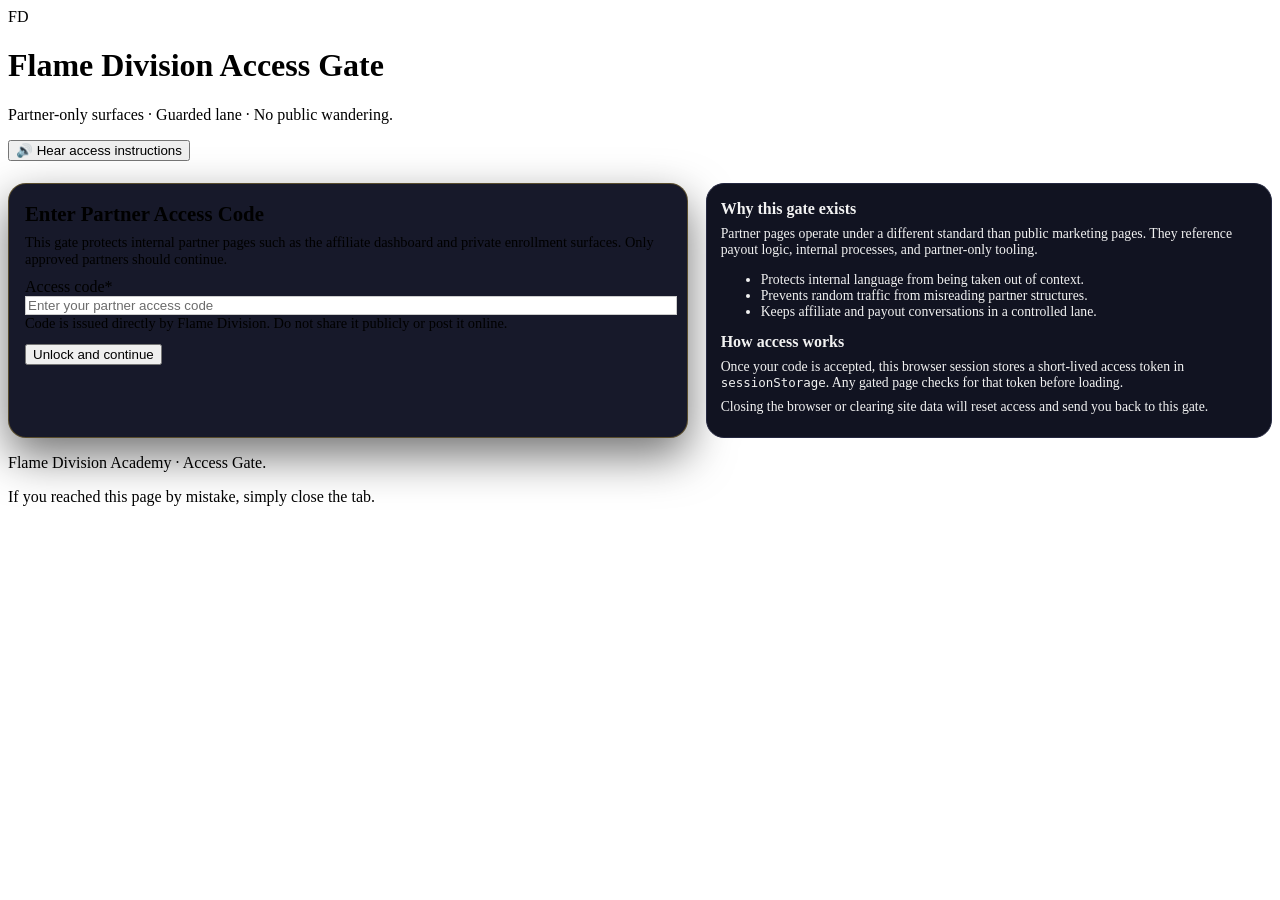
<file: docs/gate.html>
<!doctype html>
<html lang="en">
<head>
  <meta charset="utf-8" />
  <title>Flame Division Access Gate</title>
  <meta name="viewport" content="width=device-width, initial-scale=1" />
  <link rel="stylesheet" href="style.css" />
  <style>
    /* Gate-specific tweaks on top of main style.css */

    .gate-wrapper {
      margin-top: 22px;
      display: grid;
      grid-template-columns: minmax(0, 1.2fr) minmax(0, 1fr);
      gap: 18px;
    }

    .gate-main {
      background: var(--bg-soft, #17192a);
      border-radius: var(--radius-lg, 18px);
      border: 1px solid rgba(212, 175, 55, 0.35);
      box-shadow: var(--shadow-soft, 0 18px 45px rgba(0,0,0,0.55));
      padding: 18px 16px 18px;
    }

    .gate-main h2 {
      margin: 0 0 8px;
      font-size: 1.3rem;
    }

    .gate-main p {
      margin: 0 0 10px;
      font-size: 0.9rem;
    }

    .gate-form {
      margin-top: 10px;
    }

    .gate-form .form-field {
      margin-bottom: 12px;
    }

    .gate-form .form-field input {
      width: 100%;
    }

    .gate-side {
      background: var(--bg-elevated, #111321);
      border-radius: var(--radius-lg, 18px);
      border: 1px solid var(--border-subtle, #252840);
      padding: 16px 14px 14px;
      font-size: 0.86rem;
    }

    .gate-side h3 {
      margin: 0 0 8px;
      font-size: 1rem;
    }

    .gate-side p {
      margin: 0 0 8px;
    }

    .gate-side code {
      font-size: 0.78rem;
    }

    @media (max-width: 720px) {
      .gate-wrapper {
        grid-template-columns: 1fr;
      }
    }
  </style>
</head>
<body>
  <div class="page">
    <!-- HEADER -->
    <header class="fd-header">
      <div class="fd-brand">
        <div class="fd-logo">FD</div>
        <div class="fd-brand-text">
          <h1>Flame Division Access Gate</h1>
          <p>Partner-only surfaces · Guarded lane · No public wandering.</p>
        </div>
      </div>

      <button id="btn-tts-gate" class="ghost-btn">
        🔊 Hear access instructions
      </button>
    </header>

    <main>
      <section class="gate-wrapper">
        <!-- LEFT: ACCESS FORM -->
        <section class="gate-main">
          <h2>Enter Partner Access Code</h2>
          <p class="muted">
            This gate protects internal partner pages such as the affiliate dashboard
            and private enrollment surfaces. Only approved partners should continue.
          </p>

          <form id="gate-form" class="gate-form" novalidate>
            <div class="form-field">
              <label for="access-code">Access code<span>*</span></label>
              <input
                id="access-code"
                name="accessCode"
                type="password"
                autocomplete="off"
                placeholder="Enter your partner access code"
                required
              />
              <p class="field-note small">
                Code is issued directly by Flame Division. Do not share it publicly or post it online.
              </p>
            </div>

            <div class="form-actions">
              <button type="submit" class="primary-btn">
                Unlock and continue
              </button>
            </div>

            <p id="gate-message" class="form-message" aria-live="polite"></p>
          </form>
        </section>

        <!-- RIGHT: EXPLANATION / POLICY -->
        <aside class="gate-side panel">
          <h3>Why this gate exists</h3>
          <p>
            Partner pages operate under a different standard than public marketing pages.
            They reference payout logic, internal processes, and partner-only tooling.
          </p>
          <ul class="check-list">
            <li>Protects internal language from being taken out of context.</li>
            <li>Prevents random traffic from misreading partner structures.</li>
            <li>Keeps affiliate and payout conversations in a controlled lane.</li>
          </ul>

          <h3>How access works</h3>
          <p class="small">
            Once your code is accepted, this browser session stores a short-lived access token in
            <code>sessionStorage</code>. Any gated page checks for that token before loading.
          </p>
          <p class="small muted">
            Closing the browser or clearing site data will reset access and send you back to this gate.
          </p>
        </aside>
      </section>
    </main>

    <footer class="fd-footer">
      <p>Flame Division Academy · Access Gate.</p>
      <p class="muted small">If you reached this page by mistake, simply close the tab.</p>
    </footer>
  </div>

  <script>
    (function () {
      const ACCESS_TOKEN = "FLAME_FDA_V1";      // must match index/dashboard
      const STORAGE_KEY = "flame_fda_access";   // same key those pages read
      const HUMAN_PASSCODE = "FLAME_FDA_V1";

      const tts = {
        synth: "speechSynthesis" in window ? window.speechSynthesis : null,
        supported:
          "speechSynthesis" in window &&
          typeof window.SpeechSynthesisUtterance !== "undefined",
        current: null,
      };

      function stopSpeech() {
        if (tts.synth && tts.synth.speaking) {
          tts.synth.cancel();
          tts.current = null;
        }
      }

      function speak(text) {
        if (!tts.supported || !text) return;
        stopSpeech();
        const u = new SpeechSynthesisUtterance(text);
        u.rate = 1;
        u.pitch = 1;
        u.onend = () => (tts.current = null);
        tts.current = u;
        tts.synth.speak(u);
      }

      if (tts.synth) {
        try {
          tts.synth.getVoices();
          window.speechSynthesis.onvoiceschanged = () => {
            tts.synth.getVoices();
          };
        } catch (e) {
          console.warn("TTS preload issue:", e);
        }
      }

      document.addEventListener("DOMContentLoaded", function () {
        const form = document.getElementById("gate-form");
        const input = document.getElementById("access-code");
        const msg = document.getElementById("gate-message");
        const btnTts = document.getElementById("btn-tts-gate");

        // If already unlocked, bounce straight to target
        let current;
        try {
          current = sessionStorage.getItem(STORAGE_KEY);
        } catch (err) {
          current = null;
        }
        if (current === ACCESS_TOKEN) {
          redirectToTarget();
          return;
        }

        if (btnTts) {
          btnTts.addEventListener("click", function () {
            if (!tts.supported) {
              alert(
                "Text-to-speech is not available in this browser. Try Chrome, Edge, or Safari."
              );
              return;
            }
            const script =
              "This is the Flame Division access gate. " +
              "If you are an approved partner, enter the access code we sent you. " +
              "Once accepted, your session is unlocked and you will be redirected to your intended page. " +
              "If you are not a partner, you can safely close this tab.";
            speak(script);
          });
        }

        if (form) {
          form.addEventListener("submit", function (event) {
            event.preventDefault();
            msg.textContent = "";
            msg.className = "form-message";

            const code = (input.value || "").trim();

            if (!code) {
              msg.textContent = "Enter the partner access code to continue.";
              msg.classList.add("error");
              return;
            }

            if (code !== HUMAN_PASSCODE) {
              msg.textContent = "Access code not recognized. Check with Flame Division if you believe this is an error.";
              msg.classList.add("error");
              return;
            }

            // Store internal token for this session
            try {
              sessionStorage.setItem(STORAGE_KEY, ACCESS_TOKEN);
            } catch (err) {
              console.warn("Unable to write access token:", err);
            }

            msg.textContent = "Access granted. Redirecting…";
            msg.classList.add("success");

            redirectToTarget();
          });
        }

        function redirectToTarget() {
          const params = new URLSearchParams(window.location.search);
          const rawTarget = params.get("target") || "index.html";

          let target;
          try {
            target = decodeURIComponent(rawTarget);
          } catch (e) {
            target = "index.html";
          }

          // Basic safety: ensure we only navigate to a local relative path
          if (target.indexOf("http://") === 0 || target.indexOf("https://") === 0) {
            target = "index.html";
          }

          window.location.href = target;
        }
      });
    })();
  </script>
</body>
</html>
</file>
<file: docs/style.css>
/* Neural background canvas */
#bg-neural {
  position: fixed;
  inset: 0;
  width: 100%;
  height: 100%;
  display: block;
  z-index: -1;
}

/* Partner Dashboard Readability Fix */
.panel,
.form-section {
  background: rgba(10, 12, 24, 0.88);
  border: 1px solid rgba(212, 175, 55, 0.25);
  backdrop-filter: blur(12px);
  color: #f2f2f2;
}

/* Inputs need higher contrast over dark glass */
input,
textarea {
  background: #ffffff !important;
  color: #000000 !important;
  border: 1px solid #ccc;
}

input::placeholder,
textarea::placeholder {
  color: #6b6b6b;
}

/* Divider line in side panel */
.divider {
  border: 0;
  border-top: 1px solid rgba(212, 175, 55, 0.18);
  margin: 16px 0 10px;
}

/* Tiny text helper */
.tiny {
  font-size: 0.7rem;
}

/* Search row for Ledger Brain */
.search-row {
  display: flex;
  gap: 6px;
  margin: 8px 0;
}

.search-row input[type="text"] {
  flex: 1;
  padding: 6px 8px;
  border-radius: 999px;
  border: 1px solid rgba(212, 175, 55, 0.35);
}

/* Ledger results panel */
.ledger-results {
  margin-top: 8px;
  display: flex;
  flex-direction: column;
  gap: 8px;
  max-height: 260px;
  overflow-y: auto;
}

/* Individual result card */
.ledger-entry-card {
  position: relative;
  padding: 8px 10px;
  border-radius: 10px;
  background: radial-gradient(circle at top left,
      rgba(212, 175, 55, 0.22),
      rgba(5, 6, 14, 0.96));
  border: 1px solid rgba(212, 175, 55, 0.3);
  box-shadow: 0 0 10px rgba(212, 175, 55, 0.18);
  overflow: hidden;
}

.ledger-entry-card::before {
  content: "";
  position: absolute;
  left: 0;
  top: 0;
  bottom: 0;
  width: 3px;
  background: linear-gradient(
    to bottom,
    rgba(212, 175, 55, 0.1),
    rgba(212, 175, 55, 0.9),
    rgba(212, 175, 55, 0.1)
  );
  opacity: 0.7;
}

.ledger-entry-card:hover {
  box-shadow:
    0 0 14px rgba(212, 175, 55, 0.35),
    0 0 40px rgba(212, 175, 55, 0.12);
  transform: translateY(-1px);
}

.lec-header {
  display: flex;
  justify-content: space-between;
  align-items: center;
  margin-bottom: 2px;
}

.lec-product {
  font-weight: 600;
  font-size: 0.82rem;
}

.lec-score {
  opacity: 0.9;
}

.lec-meta {
  opacity: 0.9;
  margin-bottom: 2px;
}

.lec-notes {
  margin: 0;
  opacity: 0.85;
}

/* Divider line in side panel */
.divider {
  border: 0;
  border-top: 1px solid rgba(212, 175, 55, 0.18);
  margin: 16px 0 10px;
}

/* Tiny text helper */
.tiny {
  font-size: 0.7rem;
}

/* Ledger search row */
.search-row {
  display: flex;
  gap: 6px;
  margin: 8px 0;
}

.search-row input[type="text"] {
  flex: 1;
  padding: 6px 8px;
  border-radius: 999px;
  border: 1px solid rgba(212, 175, 55, 0.35);
  background: rgba(5, 6, 14, 0.9);
  color: #f3f3f3;
}

/* Ledger results panel */
.ledger-results {
  margin-top: 8px;
  display: flex;
  flex-direction: column;
  gap: 8px;
  max-height: 260px;
  overflow-y: auto;
}

/* Individual result card (hologram HUD vibe) */
.ledger-entry-card {
  position: relative;
  padding: 8px 10px;
  border-radius: 10px;
  background: radial-gradient(circle at top left,
      rgba(212, 175, 55, 0.22),
      rgba(5, 6, 14, 0.96));
  border: 1px solid rgba(212, 175, 55, 0.3);
  box-shadow: 0 0 10px rgba(212, 175, 55, 0.18);
  overflow: hidden;
}

.ledger-entry-card::before {
  content: "";
  position: absolute;
  left: 0;
  top: 0;
  bottom: 0;
  width: 3px;
  background: linear-gradient(
    to bottom,
    rgba(212, 175, 55, 0.1),
    rgba(212, 175, 55, 0.9),
    rgba(212, 175, 55, 0.1)
  );
  opacity: 0.7;
}

.ledger-entry-card:hover {
  box-shadow:
    0 0 14px rgba(212, 175, 55, 0.35),
    0 0 40px rgba(212, 175, 55, 0.12);
  transform: translateY(-1px);
}

.lec-header {
  display: flex;
  justify-content: space-between;
  align-items: center;
  margin-bottom: 2px;
}

.lec-product {
  font-weight: 600;
  font-size: 0.82rem;
}

.lec-score {
  opacity: 0.9;
}

.lec-meta {
  opacity: 0.9;
  margin-bottom: 2px;
}

.lec-notes {
  margin: 0;
  opacity: 0.85;
}

/* HUD intel block */
.hud-title {
  font-size: 0.85rem;
  text-transform: uppercase;
  letter-spacing: 0.05em;
  margin-top: 10px;
}

.hud-intel {
  margin-top: 6px;
}

.hud-intel ul {
  margin: 4px 0 0;
}

/* Performance panel + chart */
.perf-panel {
  margin-top: 20px;
}

.perf-chart {
  margin-top: 10px;
  display: flex;
  align-items: flex-end;
  gap: 10px;
  min-height: 160px;
}

.perf-bar-wrap {
  flex: 1;
  display: flex;
  flex-direction: column;
  align-items: center;
}

.perf-bar {
  width: 100%;
  border-radius: 6px 6px 0 0;
  background: linear-gradient(
    to top,
    rgba(212, 175, 55, 0.1),
    rgba(212, 175, 55, 0.9)
  );
  box-shadow:
    0 0 12px rgba(212, 175, 55, 0.3),
    0 0 32px rgba(212, 175, 55, 0.12);
  position: relative;
  overflow: hidden;
}

.perf-bar::after {
  content: "";
  position: absolute;
  inset: 0;
  background: radial-gradient(circle at top,
    rgba(255, 255, 255, 0.18),
    transparent 55%);
  mix-blend-mode: screen;
}

.perf-bar-value {
  position: absolute;
  top: 4px;
  right: 6px;
  font-size: 0.7rem;
  opacity: 0.9;
}

.perf-bar-label {
  margin-top: 4px;
  font-size: 0.7rem;
  text-align: center;
}
</file>
